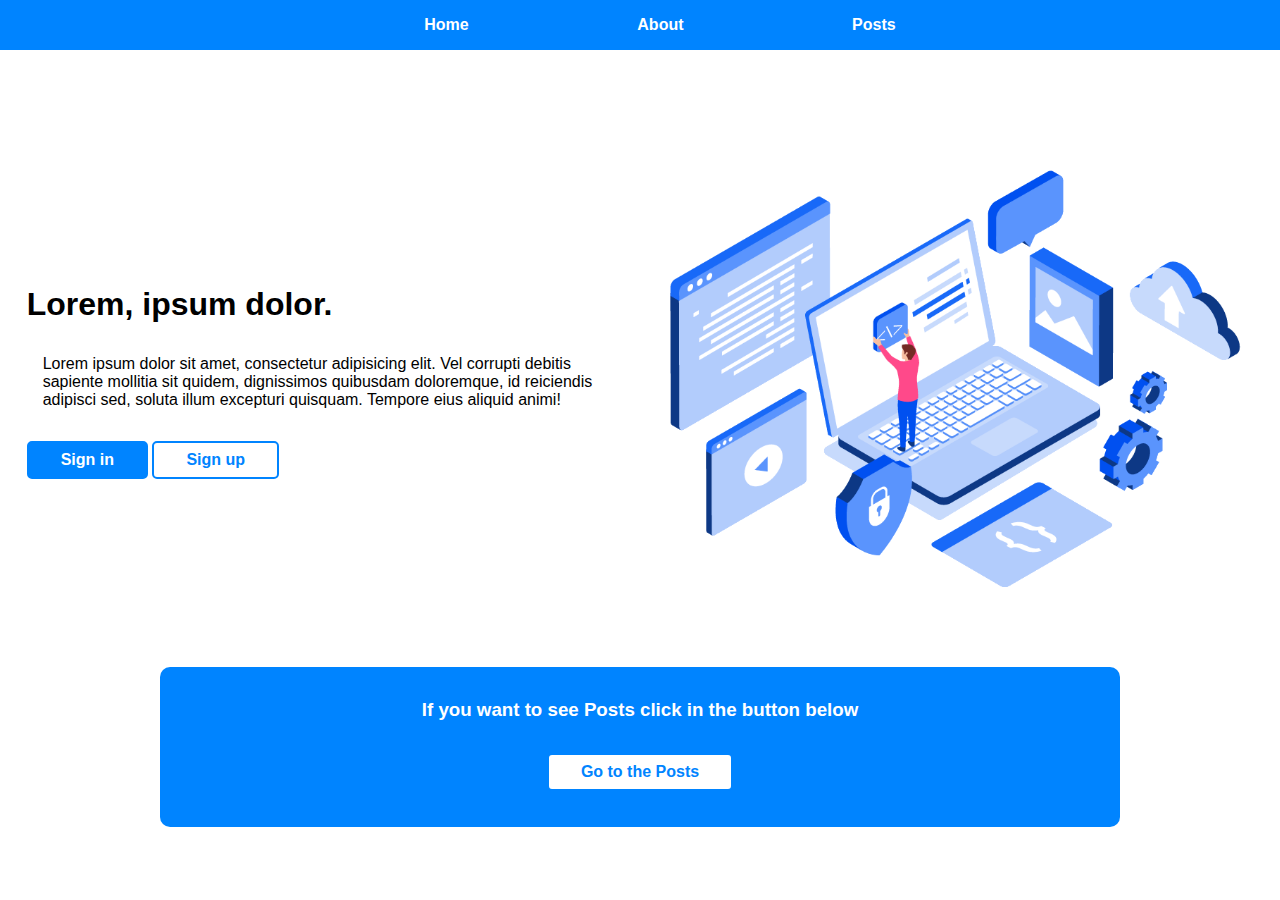
<file: index.html>
<!DOCTYPE html>
<html lang="en">
<head>
    <meta charset="UTF-8">
    <meta name="viewport" content="width=device-width, initial-scale=1.0">
    <title>WebDev</title>
    <link rel="stylesheet" href="./styles/global/style.css">
</head>
<body>
    <nav>
        <ul>
            <li><a href="index.html">Home</a></li>
            <li><a href="About.html">About</a></li>
            <li><a href="Posts.html">Posts</a></li>
        </ul>
    </nav>
    <section id="HomePage">
        <div id="d1">
            <h1>Lorem, ipsum dolor.</h1>
            <p>Lorem ipsum dolor sit amet, consectetur adipisicing elit. Vel corrupti debitis sapiente mollitia sit quidem, dignissimos quibusdam doloremque, id reiciendis adipisci sed, soluta illum excepturi quisquam. Tempore eius aliquid animi!</p>
            <button>Sign in</button>
            <button>Sign up</button>
        </div>
        <div id="d2">
            <img src="./Assets/web-develpment.png" alt="webdev image">
        </div>
    </section>
    <div id="banner">
        <h3>If you want to see Posts click in the button below</h3>
        <a href="Posts.html"><button>Go to the Posts</button></a>
    </div>
</body>
</html>
</file>
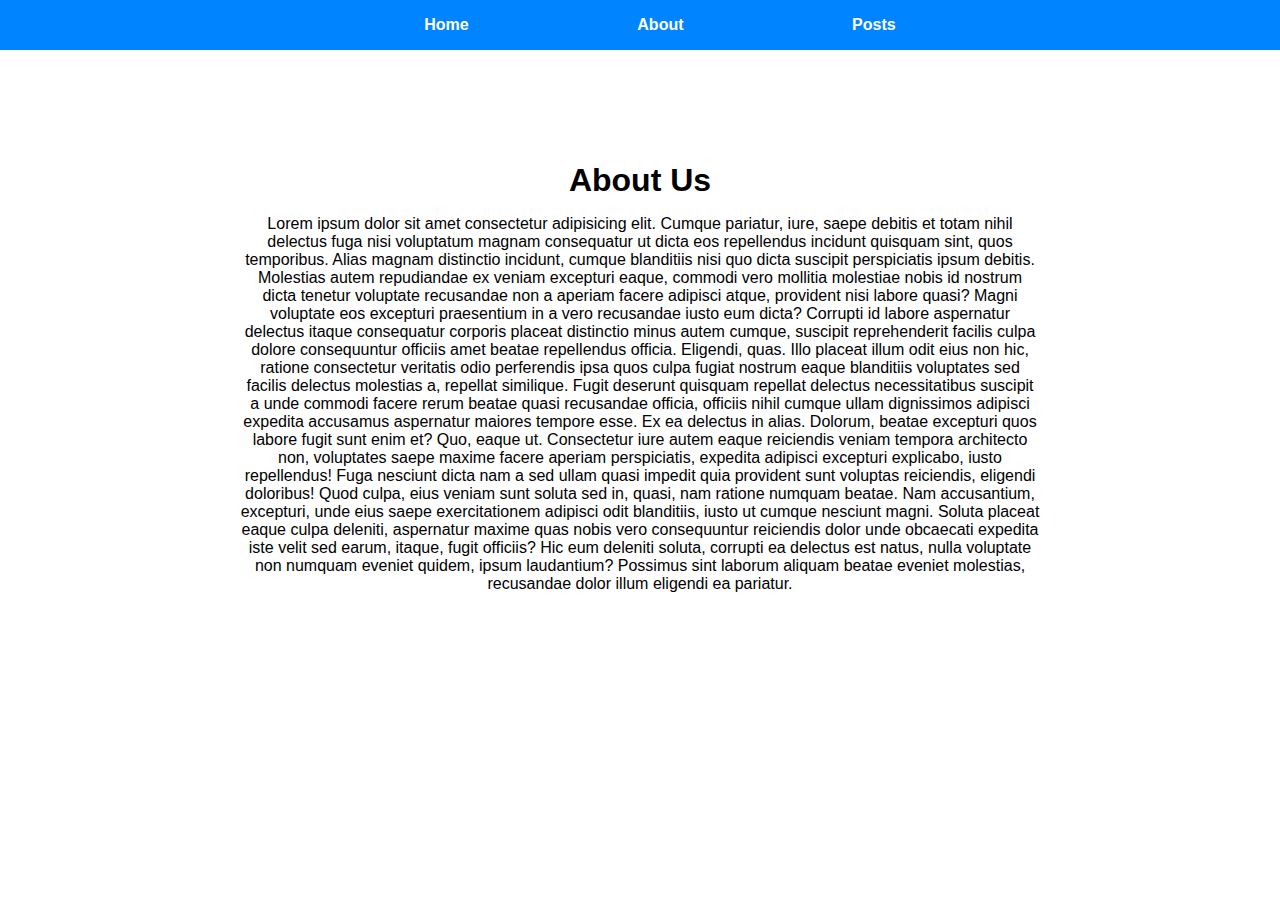
<file: About.html>
<!DOCTYPE html>
<html lang="en">
<head>
    <meta charset="UTF-8">
    <meta name="viewport" content="width=device-width, initial-scale=1.0">
    <title>Document</title>
    <link rel="stylesheet" href="../styles/About/AboutStyles.css">
</head>
<body>
    <nav>
        <ul>
            <li><a href="index.html">Home</a></li>
            <li><a href="About.html">About</a></li>
            <li><a href="Posts.html">Posts</a></li>
        </ul>
    </nav>
    <section id="about">
        <h1>About Us</h1>
        <p>Lorem ipsum dolor sit amet consectetur adipisicing elit. Cumque pariatur, iure, saepe debitis et totam nihil delectus fuga nisi voluptatum magnam consequatur ut dicta eos repellendus incidunt quisquam sint, quos temporibus. Alias magnam distinctio incidunt, cumque blanditiis nisi quo dicta suscipit perspiciatis ipsum debitis. Molestias autem repudiandae ex veniam excepturi eaque, commodi vero mollitia molestiae nobis id nostrum dicta tenetur voluptate recusandae non a aperiam facere adipisci atque, provident nisi labore quasi? Magni voluptate eos excepturi praesentium in a vero recusandae iusto eum dicta? Corrupti id labore aspernatur delectus itaque consequatur corporis placeat distinctio minus autem cumque, suscipit reprehenderit facilis culpa dolore consequuntur officiis amet beatae repellendus officia. Eligendi, quas. Illo placeat illum odit eius non hic, ratione consectetur veritatis odio perferendis ipsa quos culpa fugiat nostrum eaque blanditiis voluptates sed facilis delectus molestias a, repellat similique. Fugit deserunt quisquam repellat delectus necessitatibus suscipit a unde commodi facere rerum beatae quasi recusandae officia, officiis nihil cumque ullam dignissimos adipisci expedita accusamus aspernatur maiores tempore esse. Ex ea delectus in alias. Dolorum, beatae excepturi quos labore fugit sunt enim et? Quo, eaque ut. Consectetur iure autem eaque reiciendis veniam tempora architecto non, voluptates saepe maxime facere aperiam perspiciatis, expedita adipisci excepturi explicabo, iusto repellendus! Fuga nesciunt dicta nam a sed ullam quasi impedit quia provident sunt voluptas reiciendis, eligendi doloribus! Quod culpa, eius veniam sunt soluta sed in, quasi, nam ratione numquam beatae. Nam accusantium, excepturi, unde eius saepe exercitationem adipisci odit blanditiis, iusto ut cumque nesciunt magni. Soluta placeat eaque culpa deleniti, aspernatur maxime quas nobis vero consequuntur reiciendis dolor unde obcaecati expedita iste velit sed earum, itaque, fugit officiis? Hic eum deleniti soluta, corrupti ea delectus est natus, nulla voluptate non numquam eveniet quidem, ipsum laudantium? Possimus sint laborum aliquam beatae eveniet molestias, recusandae dolor illum eligendi ea pariatur.</p>
    </section>
</body>
</html>
</file>
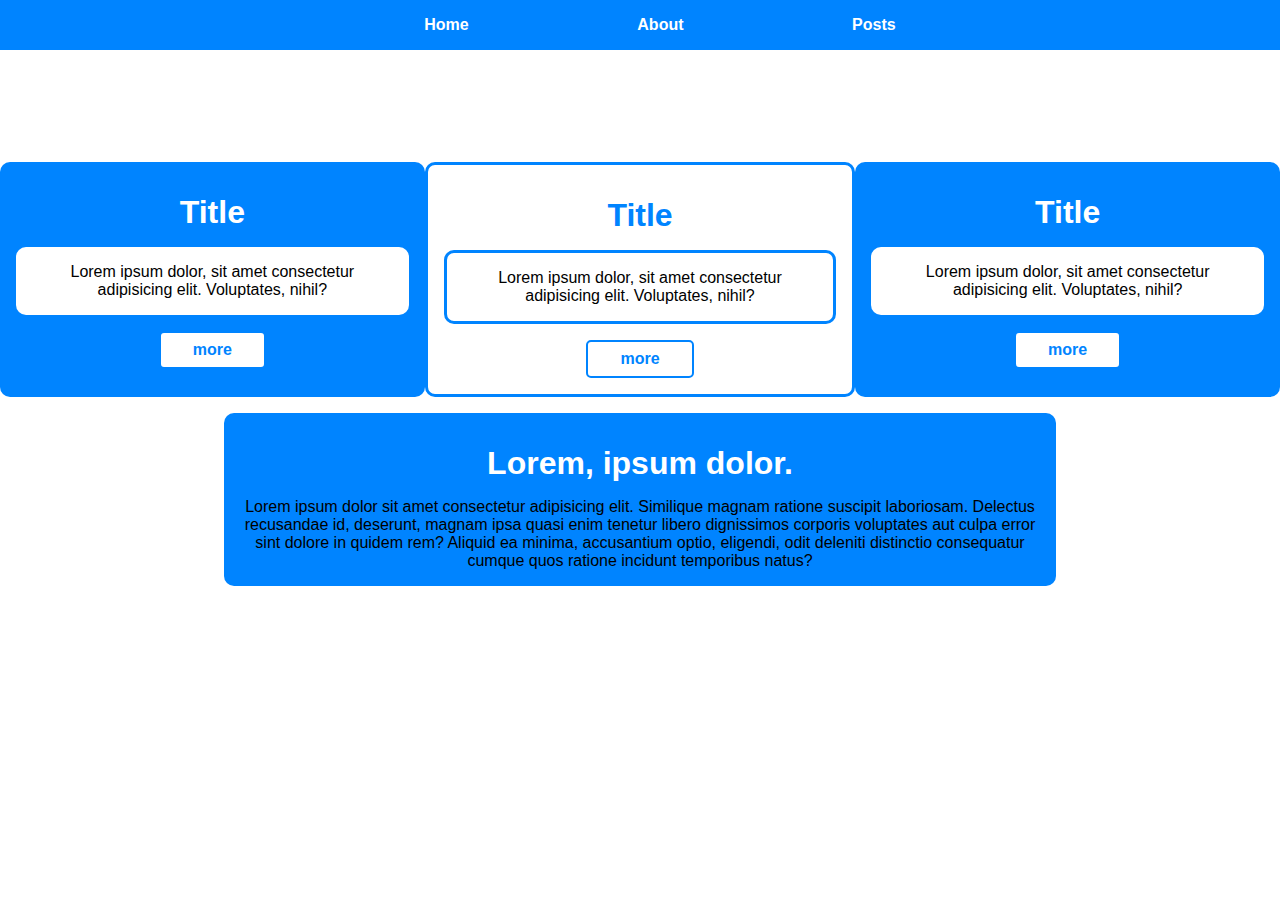
<file: Posts.html>
<!DOCTYPE html>
<html lang="en">
<head>
    <meta charset="UTF-8">
    <meta name="viewport" content="width=device-width, initial-scale=1.0">
    <title>Document</title>
    <link rel="stylesheet" href="./styles/post/PostStyle.css">
</head>
<body>
    <nav>
        <ul>
            <li><a href="index.html">Home</a></li>
            <li><a href="About.html">About</a></li>
            <li><a href="Posts.html">Posts</a></li>
        </ul>
    </nav>
    <section id="postsPage">
        <div class="post">
            <h1>Title</h1>
            <div>
                <p>Lorem ipsum dolor, sit amet consectetur adipisicing elit. Voluptates, nihil?</p>
            </div>
            <button>more</button>
        </div>
        <div class="post">
            <h1>Title</h1>
            <div>
                <p>Lorem ipsum dolor, sit amet consectetur adipisicing elit. Voluptates, nihil?</p>
            </div>
            <button>more</button>
        </div>
        <div class="post">
            <h1>Title</h1>
            <div>
                <p>Lorem ipsum dolor, sit amet consectetur adipisicing elit. Voluptates, nihil?</p>
            </div>
            <button>more</button>
        </div>
    </section>
    
    <div class="bigPost">
        <h1>Lorem, ipsum dolor.</h1>
        <p>Lorem ipsum dolor sit amet consectetur adipisicing elit. Similique magnam ratione suscipit laboriosam. Delectus recusandae id, deserunt, magnam ipsa quasi enim tenetur libero dignissimos corporis voluptates aut culpa error sint dolore in quidem rem? Aliquid ea minima, accusantium optio, eligendi, odit deleniti distinctio consequatur cumque quos ratione incidunt temporibus natus?</p>
    </div>
</body>
</html>
</file>
<file: styles/global/style.css>
* {
  margin: 0;
  font-family: Arial;
}

nav {
  background: #0084ff;
  padding: 1rem 0;
  display: flex;
  justify-content: center;
  margin-bottom: 7rem;
}
nav ul {
  display: flex;
  list-style: none;
  width: 50%;
  justify-content: space-around;
  font-weight: bold;
}
nav ul a {
  text-decoration: none;
  color: white;
}

#HomePage {
  display: flex;
  justify-content: space-evenly;
  align-items: center;
}
#HomePage div {
  width: 600px;
}
#HomePage div img {
  width: 100%;
}
#HomePage #d1 h1 {
  font-size: 2rem;
  margin-bottom: 2rem;
}
#HomePage #d1 p {
  margin: 0 0 2rem 1rem;
}

button {
  padding: 0.5rem 2rem;
  font-size: 1rem;
  font-weight: bold;
  background: #0084ff;
  color: white;
  border: 2px solid #0084ff;
  border-radius: 5px;
  transition: all ease-in 0.3s;
}
button:hover {
  cursor: pointer;
  background: white;
  color: #0084ff;
  box-shadow: 0 0 10px #0084ff;
}
button:last-child {
  background: white;
  color: #0084ff;
}

#banner {
  background: #0084ff;
  margin: 4rem 10rem;
  border-radius: 10px;
  padding: 1rem;
  color: white;
  text-align: center;
  height: 128px;
}
#banner * {
  margin: 1rem;
}
#banner button:hover {
  box-shadow: 0 0 10px white;
}/*# sourceMappingURL=style.css.map */
</file>
<file: styles/About/AboutStyles.css>
* {
  margin: 0;
  font-family: Arial;
}

nav {
  background: #0084ff;
  padding: 1rem 0;
  display: flex;
  justify-content: center;
  margin-bottom: 7rem;
}
nav ul {
  display: flex;
  list-style: none;
  width: 50%;
  justify-content: space-around;
  font-weight: bold;
}
nav ul a {
  text-decoration: none;
  color: white;
}

#HomePage {
  display: flex;
  justify-content: space-evenly;
  align-items: center;
}
#HomePage div {
  width: 600px;
}
#HomePage div img {
  width: 100%;
}
#HomePage #d1 h1 {
  font-size: 2rem;
  margin-bottom: 2rem;
}
#HomePage #d1 p {
  margin: 0 0 2rem 1rem;
}

button {
  padding: 0.5rem 2rem;
  font-size: 1rem;
  font-weight: bold;
  background: #0084ff;
  color: white;
  border: 2px solid #0084ff;
  border-radius: 5px;
  transition: all ease-in 0.3s;
}
button:hover {
  cursor: pointer;
  background: white;
  color: #0084ff;
  box-shadow: 0 0 10px #0084ff;
}
button:last-child {
  background: white;
  color: #0084ff;
}

#banner {
  background: #0084ff;
  margin: 4rem 10rem;
  border-radius: 10px;
  padding: 1rem;
  color: white;
  text-align: center;
  height: 128px;
}
#banner * {
  margin: 1rem;
}
#banner button:hover {
  box-shadow: 0 0 10px white;
}

#about {
  width: 800px;
  text-align: center;
  display: block;
  margin: 0 auto;
}
#about h1 {
  margin: 1rem 0;
}/*# sourceMappingURL=AboutStyles.css.map */
</file>
<file: styles/post/PostStyle.css>
* {
  margin: 0;
  font-family: Arial;
}

nav {
  background: #0084ff;
  padding: 1rem 0;
  display: flex;
  justify-content: center;
  margin-bottom: 7rem;
}
nav ul {
  display: flex;
  list-style: none;
  width: 50%;
  justify-content: space-around;
  font-weight: bold;
}
nav ul a {
  text-decoration: none;
  color: white;
}

#HomePage {
  display: flex;
  justify-content: space-evenly;
  align-items: center;
}
#HomePage div {
  width: 600px;
}
#HomePage div img {
  width: 100%;
}
#HomePage #d1 h1 {
  font-size: 2rem;
  margin-bottom: 2rem;
}
#HomePage #d1 p {
  margin: 0 0 2rem 1rem;
}

button {
  padding: 0.5rem 2rem;
  font-size: 1rem;
  font-weight: bold;
  background: #0084ff;
  color: white;
  border: 2px solid #0084ff;
  border-radius: 5px;
  transition: all ease-in 0.3s;
}
button:hover {
  cursor: pointer;
  background: white;
  color: #0084ff;
  box-shadow: 0 0 10px #0084ff;
}
button:last-child {
  background: white;
  color: #0084ff;
}

#banner {
  background: #0084ff;
  margin: 4rem 10rem;
  border-radius: 10px;
  padding: 1rem;
  color: white;
  text-align: center;
  height: 128px;
}
#banner * {
  margin: 1rem;
}
#banner button:hover {
  box-shadow: 0 0 10px white;
}

#postsPage {
  display: flex;
  justify-content: space-around;
}

.post, .bigPost {
  background: #0084ff;
  width: 400px;
  border-radius: 10px;
  text-align: center;
  padding: 1rem;
}
.post h1, .bigPost h1 {
  margin: 1rem 0;
  color: white;
}
.post div, .bigPost div {
  padding: 1rem;
  background: white;
  border-radius: 10px;
  margin-bottom: 1rem;
}
.post:nth-child(2), .bigPost:nth-child(2) {
  background: white;
  border: 3px solid #0084ff;
}
.post:nth-child(2) h1, .bigPost:nth-child(2) h1 {
  color: #0084ff;
}
.post:nth-child(2) div, .bigPost:nth-child(2) div {
  border: 3px solid #0084ff;
}

.bigPost {
  margin: 1rem auto;
  width: 800px;
}/*# sourceMappingURL=PostStyle.css.map */
</file>
